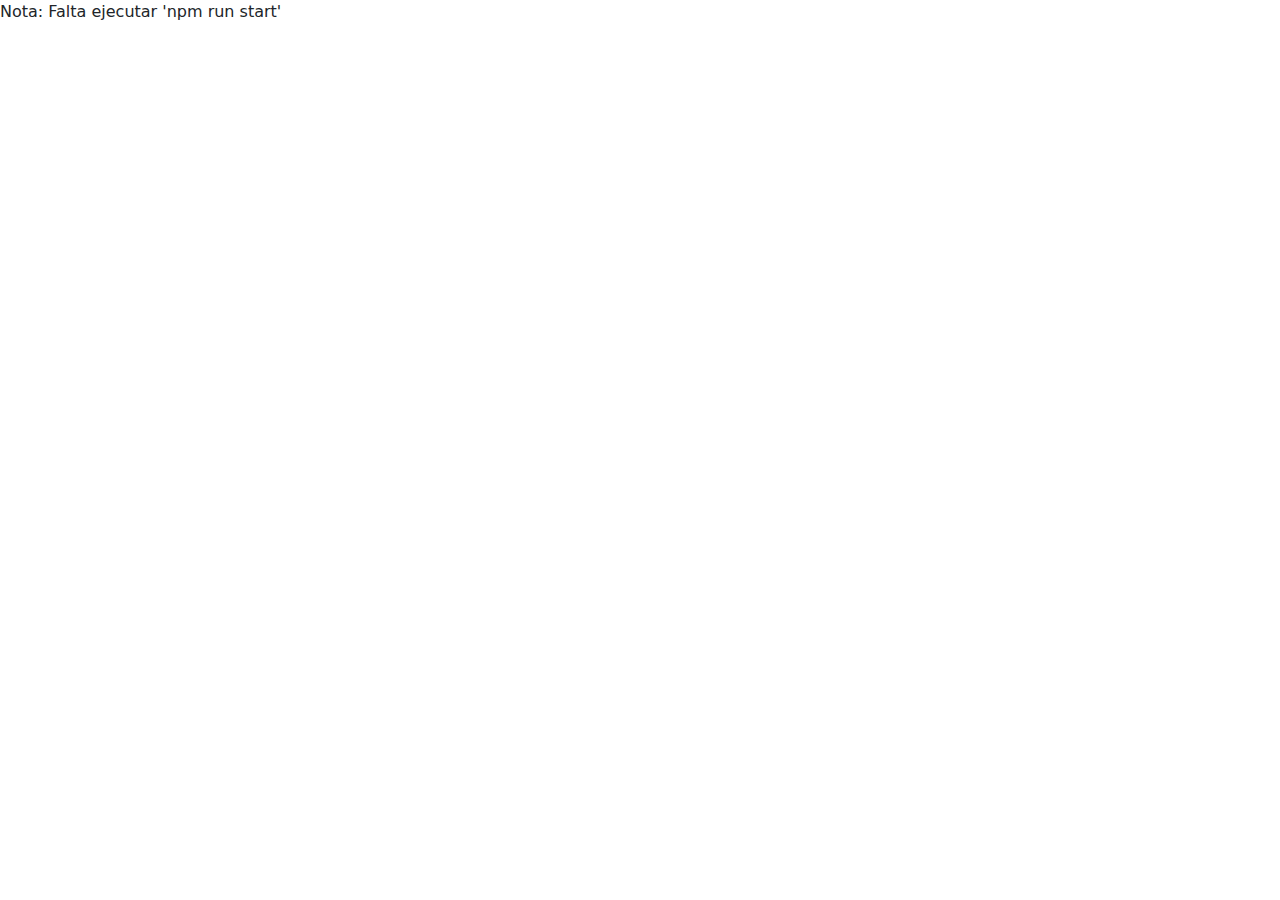
<file: front/public/index.html>
<!DOCTYPE html>
<html lang="es">
  <head>
    <meta charset="utf-8" />
    <link rel="icon" href="%PUBLIC_URL%/favicon.ico" />
    <meta name="viewport" content="width=device-width, initial-scale=1" />
    <meta name="theme-color" content="#000000" />
    <meta
      name="description"
      content="Web site created using create-react-app"
    />
    <link rel="apple-touch-icon" href="%PUBLIC_URL%/logo192.png" />

    <link rel="manifest" href="%PUBLIC_URL%/manifest.json" />

    <link href="https://cdn.jsdelivr.net/npm/bootstrap@5.2.3/dist/css/bootstrap.min.css" rel="stylesheet">

    <title>React App</title>
  </head>
  <body>
    <noscript>You need to enable JavaScript to run this app.</noscript>
    <div id="root"><p>Nota: Falta ejecutar 'npm run start'</p></div>
    
    <script src="https://cdn.jsdelivr.net/npm/@popperjs/core@2.11.6/dist/umd/popper.min.js"></script>
    <script src="https://cdn.jsdelivr.net/npm/bootstrap@5.2.3/dist/js/bootstrap.min.js"></script>
  </body>
</html>
</file>
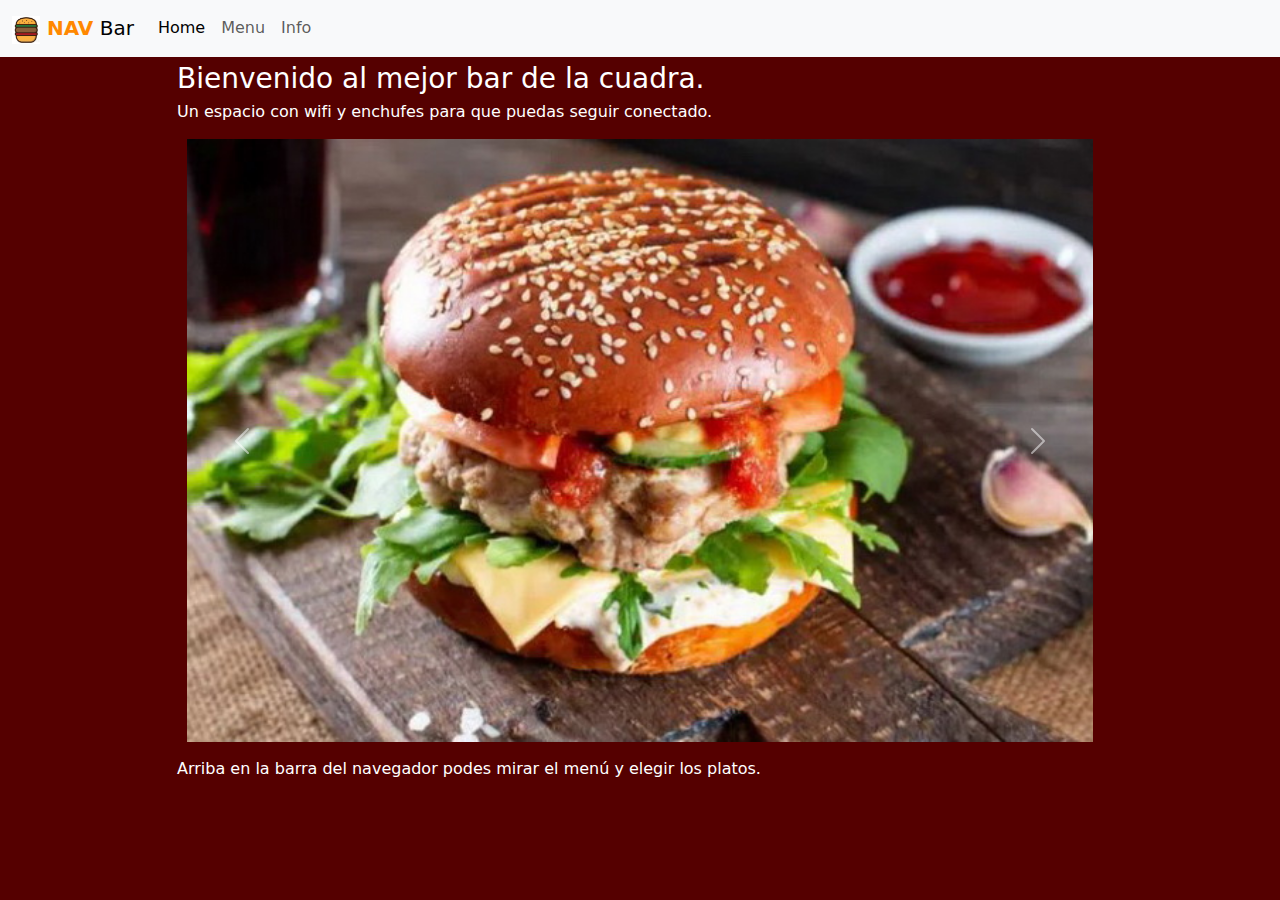
<file: front/public/barindex.html>
<html lang="es">
<head>
    <meta charset="UTF-8">
    <meta http-equiv="X-UA-Compatible" content="IE=edge">
    <meta name="viewport" content="width=device-width, initial-scale=1.0">
    <title>Document</title>
    <link href="https://cdn.jsdelivr.net/npm/bootstrap@5.2.3/dist/css/bootstrap.min.css" rel="stylesheet">
    <link href="./barestilos.css" rel="stylesheet">
</head>
<body>

    <!-- esto lo copio en los 3 archivos -->
    <nav class="navbar navbar-expand-sm bg-light">
        <div class="container-fluid">
          <a class="navbar-brand"><img src="./imagenes/logo.jpg" alt="Bootstrap" width="28" height="28"><span id="logo"> NAV</span> Bar</a>
          <button class="navbar-toggler" type="button" data-bs-toggle="collapse" data-bs-target="#navbarNav" aria-controls="navbarNav" aria-expanded="false" aria-label="Toggle navigation">
            <span class="navbar-toggler-icon"></span>
          </button>
          <div class="collapse navbar-collapse" id="navbarNav">
            <ul class="navbar-nav">
              <li class="nav-item">
                <a class="nav-link active" href="./barindex.html">Home</a>
              </li>
              <li class="nav-item">
                <a class="nav-link" href="./barmenu.html">Menu</a>
              </li>
              <li class="nav-item">
                <a class="nav-link" href="./barinfo.html">Info</a>
              </li>
            </ul>
          </div>
        </div>
      </nav>

<!-- pagina principal -->

<!-- <h4>
  Un espacio con wifi y enchufes para que puedas estar conectado.
</h4> -->

<div class="container portada">
<h3>
  Bienvenido al mejor bar de la cuadra.
</h3>

<p>Un espacio con wifi y enchufes para que puedas seguir conectado.</p>

  <div id="carouselExampleInterval" class="carousel slide" data-bs-ride="carousel">
    <div class="carousel-inner">
      <div class="carousel-item active" data-bs-interval="2000">
        <img src="./imagenes/hamb.jpg" class="d-block w-100" alt="foto de una hamburguesa">
      </div>

      <div class="carousel-item" data-bs-interval="2000">
        <img src="./imagenes/coca.jpg" class="d-block w-100" alt="foto vaso coca">
      </div>

      <div class="carousel-item" data-bs-interval="2000">
        <img src="./imagenes/pancho.jpg" class="d-block w-100" alt="foto de un pancho">
      </div>

      <div class="carousel-item" data-bs-interval="2000">
        <img src="./imagenes/birra.jpg" class="d-block w-100" alt="foto cerveza">
      </div>

      <div class="carousel-item" data-bs-interval="2000">
        <img src="./imagenes/ensalada.jpg" class="d-block w-100" alt="foto de una ensadala">
      </div>
    </div>
    <button class="carousel-control-prev" type="button" data-bs-target="#carouselExampleInterval" data-bs-slide="prev">
      <span class="carousel-control-prev-icon" aria-hidden="true"></span>
      <span class="visually-hidden">Anterior</span>
    </button>
    <button class="carousel-control-next" type="button" data-bs-target="#carouselExampleInterval" data-bs-slide="next">
      <span class="carousel-control-next-icon" aria-hidden="true"></span>
      <span class="visually-hidden">Siguiente</span>
    </button>
  </div>
  <p>
    Arriba en la barra del navegador podes mirar el menú y elegir los platos.
  </p>
  
</div>




      <script src="https://cdn.jsdelivr.net/npm/bootstrap@5.2.3/dist/js/bootstrap.bundle.min.js"></script>
</body>
</html>
</file>
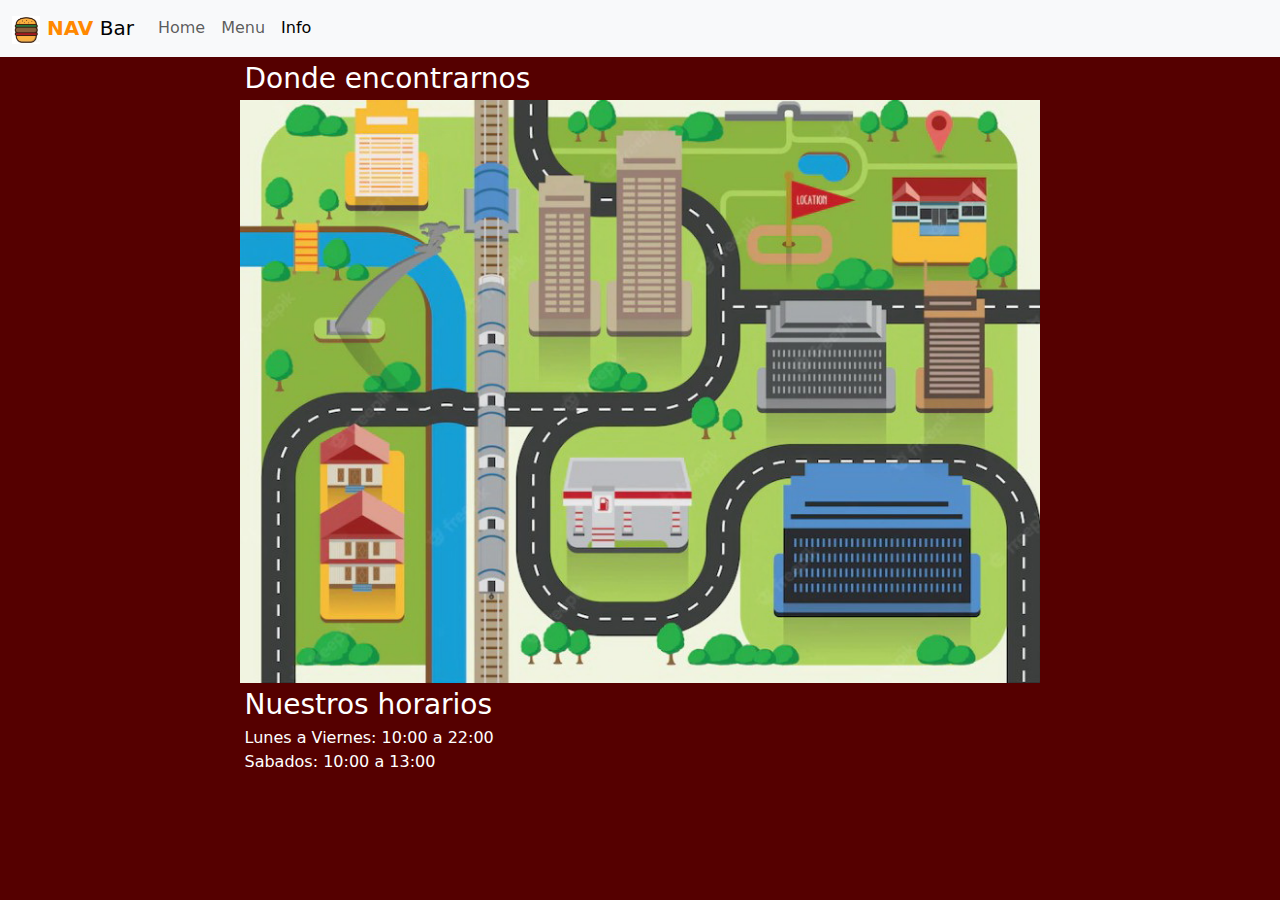
<file: front/public/barinfo.html>
<html lang="es">
<head>
    <meta charset="UTF-8">
    <meta http-equiv="X-UA-Compatible" content="IE=edge">
    <meta name="viewport" content="width=device-width, initial-scale=1.0">
    <title>Document</title>
    <link href="https://cdn.jsdelivr.net/npm/bootstrap@5.2.3/dist/css/bootstrap.min.css" rel="stylesheet">
    <link href="./barestilos.css" rel="stylesheet">
</head>
<body>

    <!-- esto lo copio en los 3 archivos -->
    <nav class="navbar navbar-expand-sm bg-light">
      <div class="container-fluid">
        <a class="navbar-brand"><img src="./imagenes/logo.jpg" alt="Bootstrap" width="28" height="28"><span id="logo"> NAV</span> Bar</a>
        <button class="navbar-toggler" type="button" data-bs-toggle="collapse" data-bs-target="#navbarNav" aria-controls="navbarNav" aria-expanded="false" aria-label="Toggle navigation">
          <span class="navbar-toggler-icon"></span>
        </button>
        <div class="collapse navbar-collapse" id="navbarNav">
          <ul class="navbar-nav">
            <li class="nav-item">
              <a class="nav-link" href="./barindex.html">Home</a>
            </li>
            <li class="nav-item">
              <a class="nav-link" href="./barmenu.html">Menu</a>
            </li>
            <li class="nav-item">
              <a class="nav-link active" href="./barinfo.html">Info</a>
            </li>
          </ul>
        </div>
      </div>
    </nav>

<!-- acerca de -->


<div class="container mapa">

  <h3>
    Donde encontrarnos
  </h3>
  <img src="./imagenes/plano.jpg" class="responsive" alt="plano ubicacion">

  <h3>
    Nuestros horarios
  </h3>
  <p>Lunes a Viernes: 10:00 a 22:00</p>
  <p>Sabados: 10:00 a 13:00</p>

</div>

<script src="https://cdn.jsdelivr.net/npm/bootstrap@5.2.3/dist/js/bootstrap.bundle.min.js"></script>
</body>
</html>
</file>
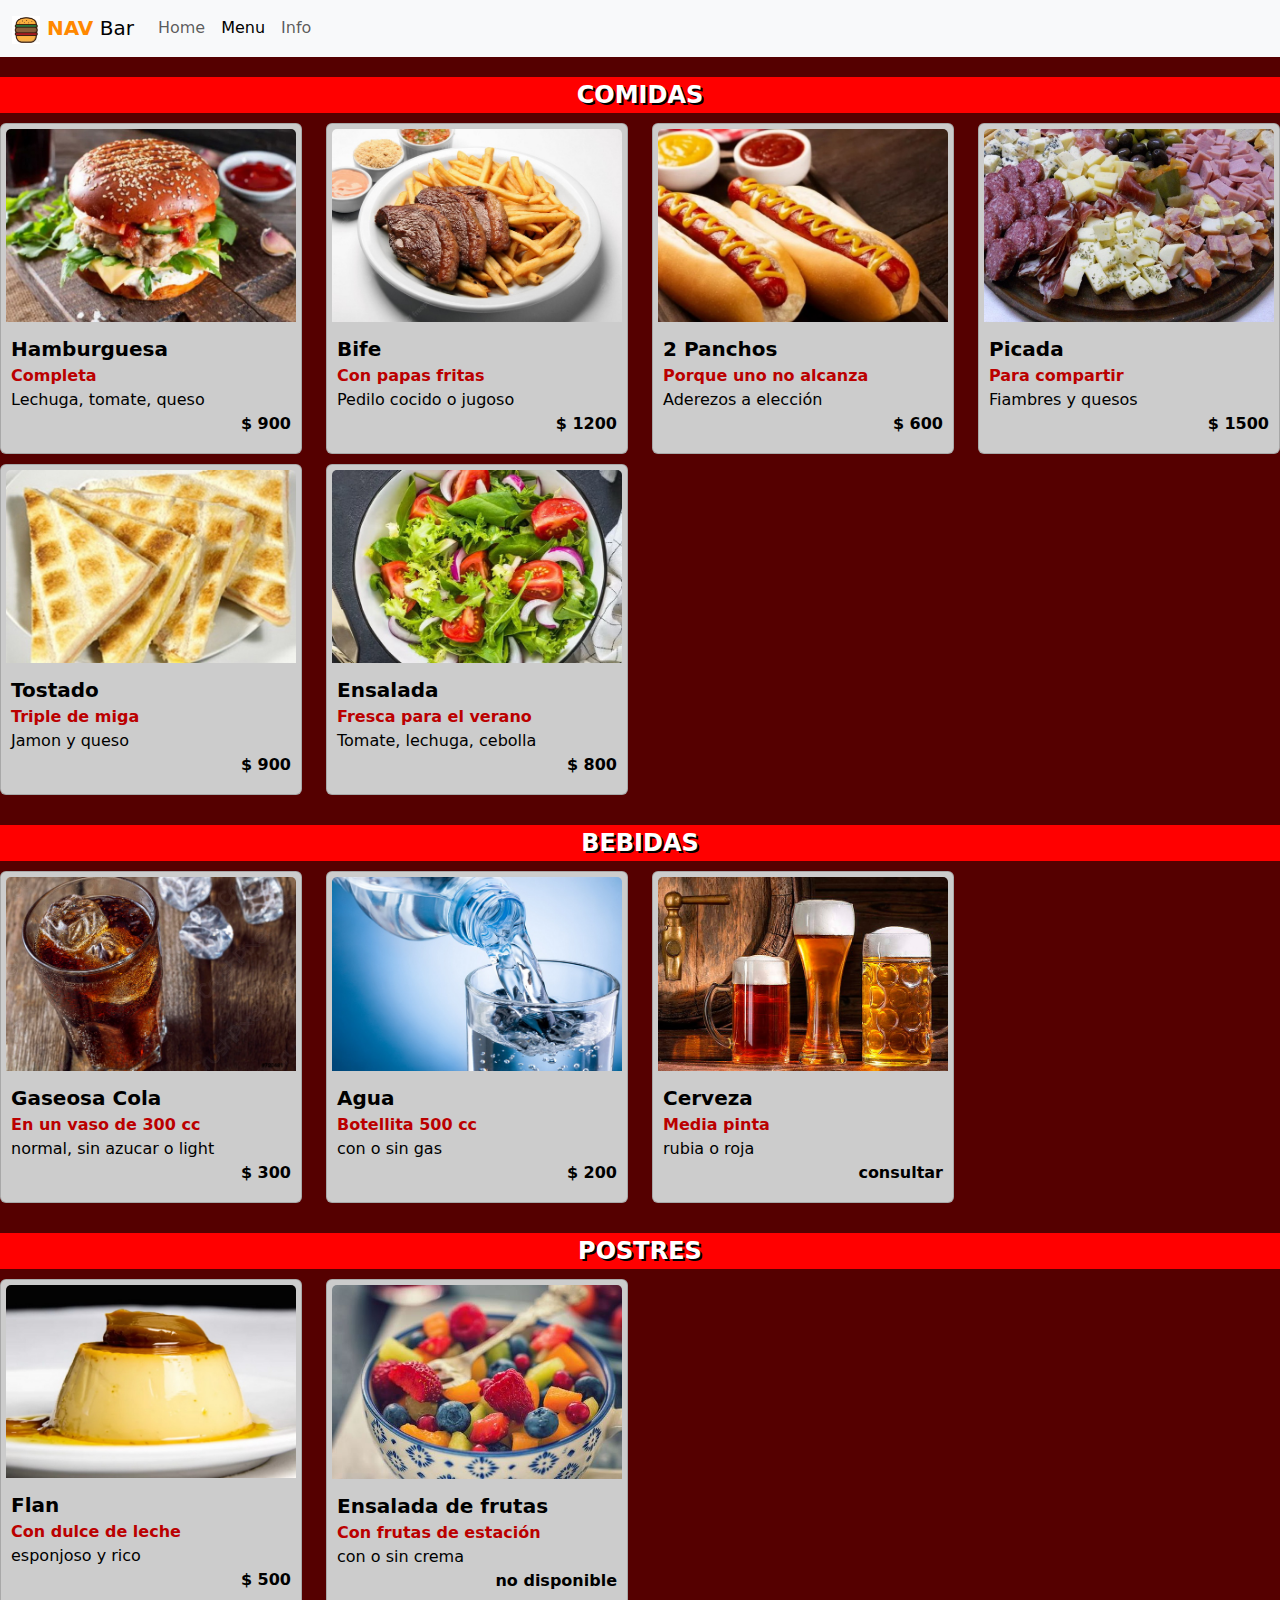
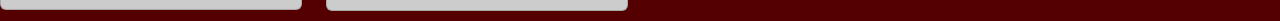
<file: front/public/barmenu.html>
<html lang="es">
<head>
    <meta charset="UTF-8">
    <meta http-equiv="X-UA-Compatible" content="IE=edge">
    <meta name="viewport" content="width=device-width, initial-scale=1.0">
    <title>Document</title>
    <link href="https://cdn.jsdelivr.net/npm/bootstrap@5.2.3/dist/css/bootstrap.min.css" rel="stylesheet">
    <link href="./barestilos.css" rel="stylesheet">
</head>
<body>

    <!-- esto lo copio en los 3 archivos -->
    <nav class="navbar navbar-expand-sm bg-light">
      <div class="container-fluid">
        <a class="navbar-brand"><img src="./imagenes/logo.jpg" alt="Bootstrap" width="28" height="28"><span id="logo"> NAV</span> Bar</a>
        <button class="navbar-toggler" type="button" data-bs-toggle="collapse" data-bs-target="#navbarNav" aria-controls="navbarNav" aria-expanded="false" aria-label="Toggle navigation">
          <span class="navbar-toggler-icon"></span>
        </button>
        <div class="collapse navbar-collapse" id="navbarNav">
          <ul class="navbar-nav">
            <li class="nav-item">
              <a class="nav-link" href="./barindex.html">Home</a>
            </li>
            <li class="nav-item">
              <a class="nav-link active" href="./barmenu.html">Menu</a>
            </li>
            <li class="nav-item">
              <a class="nav-link" href="./barinfo.html">Info</a>
            </li>
          </ul>
        </div>
      </div>
    </nav>

<!-- cards con el menu -->

<!-- <h4>
  Tentate con nuestras opciones
</h4> -->

<div class="divisor text-center">
  <p>COMIDAS</p>
</div>

<div class="row">

  <div class="col-sm-12 col-md-6 col-lg-4 col-xl-3" >
    <div class="card">
      <img src="./imagenes/hamb.jpg" class="card-img-top" alt="foto hamburguesa">
      <div class="card-body">
        <p class="card-text0">Hamburguesa</h5>
        <p class="card-text1">Completa</p>
        <p class="card-text2">Lechuga, tomate, queso</p>
        <p class="card-text3" id="precioHamb">$ ---</p>
      </div>
    </div>
  </div>

  <div class="col-sm-12 col-md-6 col-lg-4 col-xl-3" >
    <div class="card">
      <img src="./imagenes/bife.jpg" class="card-img-top" alt="foto bife">
      <div class="card-body">
        <p class="card-text0">Bife</h5>
        <p class="card-text1">Con papas fritas</p>
        <p class="card-text2">Pedilo cocido o jugoso</p>
        <p class="card-text3" id="precioBife">consultar</p>
      </div>
    </div>
  </div>

  <div class="col-sm-12 col-md-6 col-lg-4 col-xl-3" >
    <div class="card">
      <img src="./imagenes/pancho.jpg" class="card-img-top" alt="foto pancho">
      <div class="card-body">
        <p class="card-text0">2 Panchos</h5>
        <p class="card-text1">Porque uno no alcanza</p>
        <p class="card-text2">Aderezos a elección</p>
        <p class="card-text3" id="precioPanc">consultar</p>
      </div>
    </div>
  </div>

  <div class="col-sm-12 col-md-6 col-lg-4 col-xl-3" >
    <div class="card">
      <img src="./imagenes/picada.jpg" class="card-img-top" alt="foto picada">
      <div class="card-body">
        <p class="card-text0">Picada</h5>
        <p class="card-text1">Para compartir</p>
        <p class="card-text2">Fiambres y quesos</p>
        <p class="card-text3" id="precioPica">consultar</p>
      </div>
    </div>
  </div>

  <div class="col-sm-12 col-md-6 col-lg-4 col-xl-3" >
    <div class="card">
      <img src="./imagenes/tostado.jpg" class="card-img-top" alt="foto tostado">
      <div class="card-body">
        <p class="card-text0">Tostado</h5>
        <p class="card-text1">Triple de miga</p>
        <p class="card-text2">Jamon y queso</p>
        <p class="card-text3" id="precioTost">consultar</p>
      </div>
    </div>
  </div>

  <div class="col-sm-12 col-md-6 col-lg-4 col-xl-3" >
    <div class="card">
      <img src="./imagenes/ensalada.jpg" class="card-img-top" alt="foto ensalada">
      <div class="card-body">
        <p class="card-text0">Ensalada</h5>
        <p class="card-text1">Fresca para el verano</p>
        <p class="card-text2">Tomate, lechuga, cebolla</p>
        <p class="card-text3" id="precioEnsa">consultar</p>
      </div>
    </div>
  </div>
</div>

<div class="divisor text-center">
  <p>BEBIDAS</p>
</div>

<div class="row">
  <div class="col-sm-12 col-md-6 col-lg-4 col-xl-3" >
    <div class="card">
      <img src="./imagenes/coca.jpg" class="card-img-top" alt="foto vaso coca">
      <div class="card-body">
        <p class="card-text0">Gaseosa Cola</h5>
        <p class="card-text1">En un vaso de 300 cc</p>
        <p class="card-text2">normal, sin azucar o light</p>
        <p class="card-text3" id="precioCoca">consultar</p>
      </div>
    </div>
  </div>

  <div class="col-sm-12 col-md-6 col-lg-4 col-xl-3 centered" >
    <div class="card">
      <img src="./imagenes/agua.jpg" class="card-img-top" alt="foto vaso agua">
      <div class="card-body">
        <p class="card-text0">Agua</h5>
        <p class="card-text1">Botellita 500 cc</p>
        <p class="card-text2">con o sin gas</p>
        <p class="card-text3" id="precioAgua">consultar</p>
      </div>
    </div>
  </div>

  <div class="col-sm-12 col-md-6 col-lg-4 col-xl-3 centered" >
    <div class="card">
      <img src="./imagenes/birra.jpg" class="card-img-top" alt="foto vasos cerveza">
      <div class="card-body">
        <p class="card-text0">Cerveza</h5>
        <p class="card-text1">Media pinta</p>
        <p class="card-text2">rubia o roja</p>
        <p class="card-text3" id="precioCerv">consultar</p>
      </div>
    </div>
  </div>
</div>

<div class="divisor text-center">
  <p>POSTRES</p>
</div>

<div class="row">
  <div class="col-sm-12 col-md-6 col-lg-4 col-xl-3" >
    <div class="card">
      <img src="./imagenes/flan.jpg" class="card-img-top" alt="foto flan">
      <div class="card-body">
        <p class="card-text0">Flan</h5>
        <p class="card-text1">Con dulce de leche</p>
        <p class="card-text2">esponjoso y rico</p>
        <p class="card-text3" id="precioFlan">consultar</p>
      </div>
    </div>
  </div>

  <div class="col-sm-12 col-md-6 col-lg-4 col-xl-3 centered" >
    <div class="card">
      <img src="./imagenes/frutas.jpg" class="card-img-top" alt="foto frutas">
      <div class="card-body">
        <p class="card-text0">Ensalada de frutas</h5>
        <p class="card-text1">Con frutas de estación</p>
        <p class="card-text2">con o sin crema</p>
        <p class="card-text3" id="precioFrut">consultar</p>
      </div>
    </div>
  </div>
</div>


<script src="https://cdn.jsdelivr.net/npm/bootstrap@5.2.3/dist/js/bootstrap.bundle.min.js"></script>
<script src="./barprecios.js"></script>
</body>
</html>
</file>
<file: front/public/barestilos.css>
body {
    background-color: #500;
}

#logo {
    color: #f80;
    font-weight: bold;
}
p {
    color: #fff;
    margin: 0px 5px;
}

h3 {
    color: #fff;
    margin: 5px 5px;
}
h4 {
    background-color: #999;
    padding: 4px
}

.carousel-inner {
    padding: 15px;
}


.card {
    max-width: 360px;
    padding: 5px;
    margin-top: 0px;
    margin-bottom: 10px;
    background-color: #ccc;
    margin-right: auto;
    margin-left: auto;
    
}

.card-body {
    padding: 2px 0px;
    margin: 10px 0px;
}

.card-text0 {
    color: #000; 
    font-size: 20px;
    font-weight: bold;
    /* background-color: #fff;  */
}

.card-text1 {
    color: #b00;
    font-weight: bold;
    font-size: 16px;
}

.card-text2 {
    color: #000; 
    font-size: 16px;
}

.card-text3 {
    color: #000; 
    font-size: 16px;
    font-weight: bold;
    text-align: right;
}

.divisor {
    font-size: 24px;
    font-weight: bold;
    text-shadow: 2px 2px #000;
    margin: 20px 0px 10px 0px;
    background-color: #f00;
}

.responsive {
    max-width: 100%;
    height: auto;
    display: block;
    margin-right: auto;
    margin-left: auto;
}

.portada{
    max-width: 960px;
    margin-left: auto;
    margin-right: auto;
}
.mapa{
    max-width: 825px;
    margin-left: auto;
    margin-right: auto;
}
</file>
